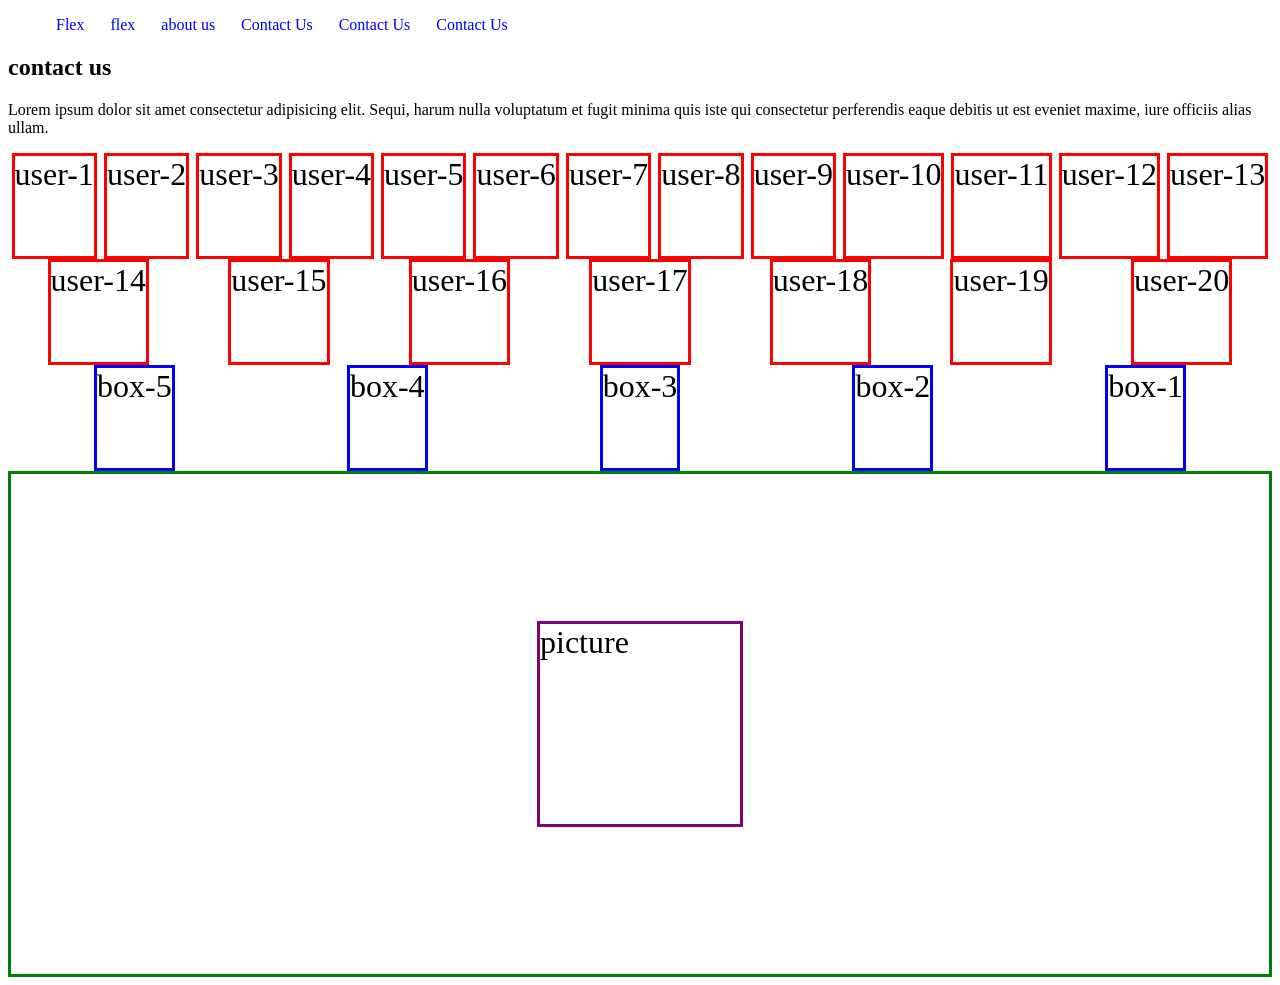
<file: index.html>
<!--css flex--> 
<!DOCTYPE html>
<html lang="en">
<head>
    <meta charset="UTF-8">
    <meta name="viewport" content="width=device-width, initial-scale=1.0">
    <title>flex layout</title>
      <link rel="stylesheet" href="/styles/nav.css">

 
  <style>

    /* box er abba hocceh container mne hocceh ekhne 2 ta class acheh 
    1st div er class name container jeta hocceh parent 
    and 2nd div er class name box jeta hocceh child
    orthat ekhane box er parent hocceh container  */
    .container{
        display: flex;
        flex-direction: row-reverse;
        /* flex-direction: column; */
        /* gap:20px; */
        /* justify-content: space-between; */
        justify-content: space-around;

    }

    .box{
        border: 3px solid blue;
        height: 100px;
        font-size:2rem;
        /* display:inline;  chid o display inline diye ekline e ana jay but 
        onk  somoy jhamela kore and aro designs kora jay na tai parent e design korte hoy; */
    }
    div{
        font-size:2rem;
    }

    .user-container{
        display: flex;
        justify-content: space-around;
        flex-wrap: wrap;
    }
    .user{
        border: 3px solid red;
        height: 100px;
    }
    .pic-container{
        display: flex;
        border: 3px solid green; 
        justify-content: center;
        align-items: center; /*horijontally and vertically center korte chaile ageh
                              display flex dite hobe parent e then justify content(horizontally) and align item (vertically ) 2 ta ar value center dite hobe*/
        height: 500px;
    }
    .picture{
        border: 3px solid purple;
        width: 200px;
        height: 200px;
    }

  </style>
  

</head>
<body>

      <nav>
        <ul>
            <li><a href="flex.html">Flex</a></li>
              <li><a href="index.html">flex</a></li>
            <li><a href="about us.html">about us</a></li>
            <li><a href="contact.html">Contact Us</a></li>
            <li><a href="contact.html">Contact Us</a></li>
            <li><a href="contact.html">Contact Us</a></li>
        </ul>
    </nav>
    <main>
        <h2> contact us </h2>
        <p>Lorem ipsum dolor sit amet consectetur adipisicing elit. Sequi, harum nulla voluptatum et fugit minima quis iste qui consectetur perferendis eaque debitis ut est eveniet maxime, iure officiis alias ullam.</p>
    </main>
     <!-- emmet abrebriation -->
    <!-- div>p -->
    <!-- <div>
        <p></p>
    </div> -->
    <!-- div>article>section>h2 -->
    <!-- <div>
        <article>
            <section>
                <h2></h2>
            </section>
        </article>
    </div> -->
    <!-- div>article*3>section>h2 -->
     <!-- <div>
        <article>
            <section>
                <h2></h2>
            </section>
        </article>
        <article>
            <section>
                <h2></h2>
            </section>
        </article>
        <article>
            <section>
                <h2></h2>
            </section>
        </article>
     </div> -->
     <!-- div>article*3>section>h2+p*2 -->
       <!-- <div>
        <article>
            <section>
                <h2></h2>
                <p></p>
                <p></p>
            </section>
        </article>
        <article>
            <section>
                <h2></h2>
                <p></p>
                <p></p>
            </section>
        </article>
        <article>
            <section>
                <h2></h2>
                <p></p>
                <p></p>
            </section>
        </article>
       </div> -->
       <!-- .container>h2.header#first -->
           <!-- <div class="container">
            <h2 class="header" id="first"></h2>
           </div> -->
           <!-- ul>li*5 -->
            <!-- <ul>
                <li></li>
                <li></li>
                <li></li>
                <li></li>
                <li></li>
            </ul> -->
              <!-- ul.container>li.item*5 -->
                <!-- <ul class="container">
                    <li class="item"></li>
                    <li class="item"></li>
                    <li class="item"></li>
                    <li class="item"></li>
                    <li class="item"></li>
                </ul> -->
                 <!-- ul.container>li.item*5{item} -->
                  <!-- <ul class="container">
                    <li class="item">item</li>
                    <li class="item">item</li>
                    <li class="item">item</li>
                    <li class="item">item</li>
                    <li class="item">item</li>
                  </ul> -->
                       <!-- ul.container>li.item*5{item-$} -->
                           <!-- <ul class="container">
                            <li class="item">item-1</li>
                            <li class="item">item-2</li>
                            <li class="item">item-3</li>
                            <li class="item">item-4</li>
                            <li class="item">item-5</li>
                           </ul>  -->

                          <!-- .user-container>.user*20{user-$} -->
                          

                           <div class="user-container">
                            <div class="user">user-1</div>
                            <div class="user">user-2</div>
                            <div class="user">user-3</div>
                            <div class="user">user-4</div>
                            <div class="user">user-5</div>
                            <div class="user">user-6</div>
                            <div class="user">user-7</div>
                            <div class="user">user-8</div>
                            <div class="user">user-9</div>
                            <div class="user">user-10</div>
                            <div class="user">user-11</div>
                            <div class="user">user-12</div>
                            <div class="user">user-13</div>
                            <div class="user">user-14</div>
                            <div class="user">user-15</div>
                            <div class="user">user-16</div>
                            <div class="user">user-17</div>
                            <div class="user">user-18</div>
                            <div class="user">user-19</div>
                            <div class="user">user-20</div>
                
                           </div>
                            <!-- .container>.box*5{box-$} -->
                           <div class="container">
                            <div class="box">box-1</div>
                            <div class="box">box-2</div>
                            <div class="box">box-3</div>
                            <div class="box">box-4</div>
                            <div class="box">box-5</div>
                           </div>
                           <!--bhiya uporer dike likhse ami amr bujhar subidartheh nicheh ei liktesi-->
                           <!-- .pic-container>.picture{picture} -->
                            <div class="pic-container">
                                <div class="picture">picture</div>
                            </div>

</body>
</html>
</file>
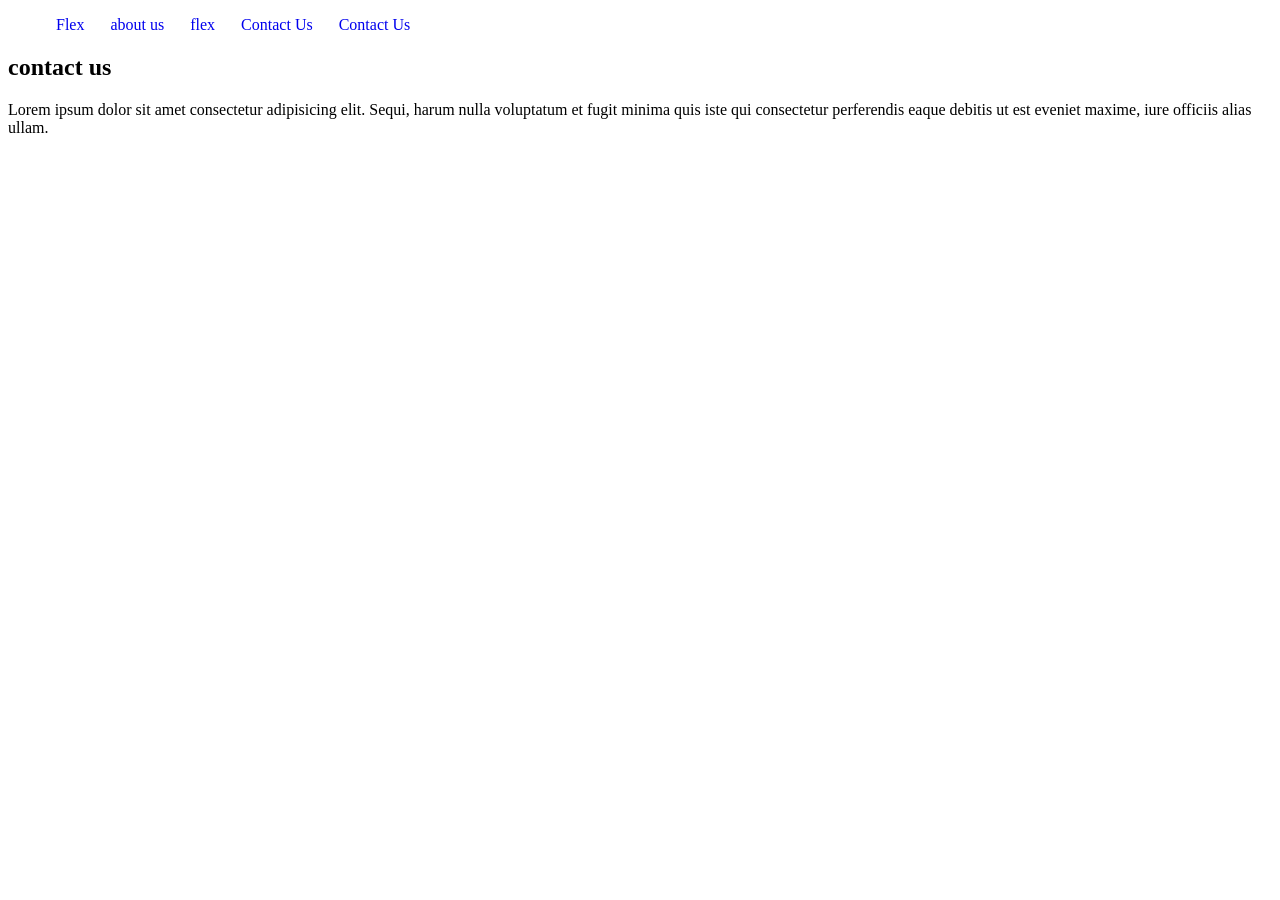
<file: about us.html>
<!DOCTYPE html>
<html lang="en">
<head>
    <meta charset="UTF-8">
    <meta name="viewport" content="width=device-width, initial-scale=1.0">
    <title>about us</title>
    <link rel="stylesheet" href="/styles/nav.css">
</head>
<body>
    <nav>
        <ul>
            <li><a href="flex.html">Flex</a></li>
            <li><a href="about us.html">about us</a></li>
            <li><a href="index.html">flex</a></li>
            <li><a href="contact.html">Contact Us</a></li>
            <li><a href="contact.html">Contact Us</a></li>
        </ul>
    </nav>
    <main>
        <h2> contact us </h2>
        <p>Lorem ipsum dolor sit amet consectetur adipisicing elit. Sequi, harum nulla voluptatum et fugit minima quis iste qui consectetur perferendis eaque debitis ut est eveniet maxime, iure officiis alias ullam.</p>
    </main>
</body>
</html>
</file>
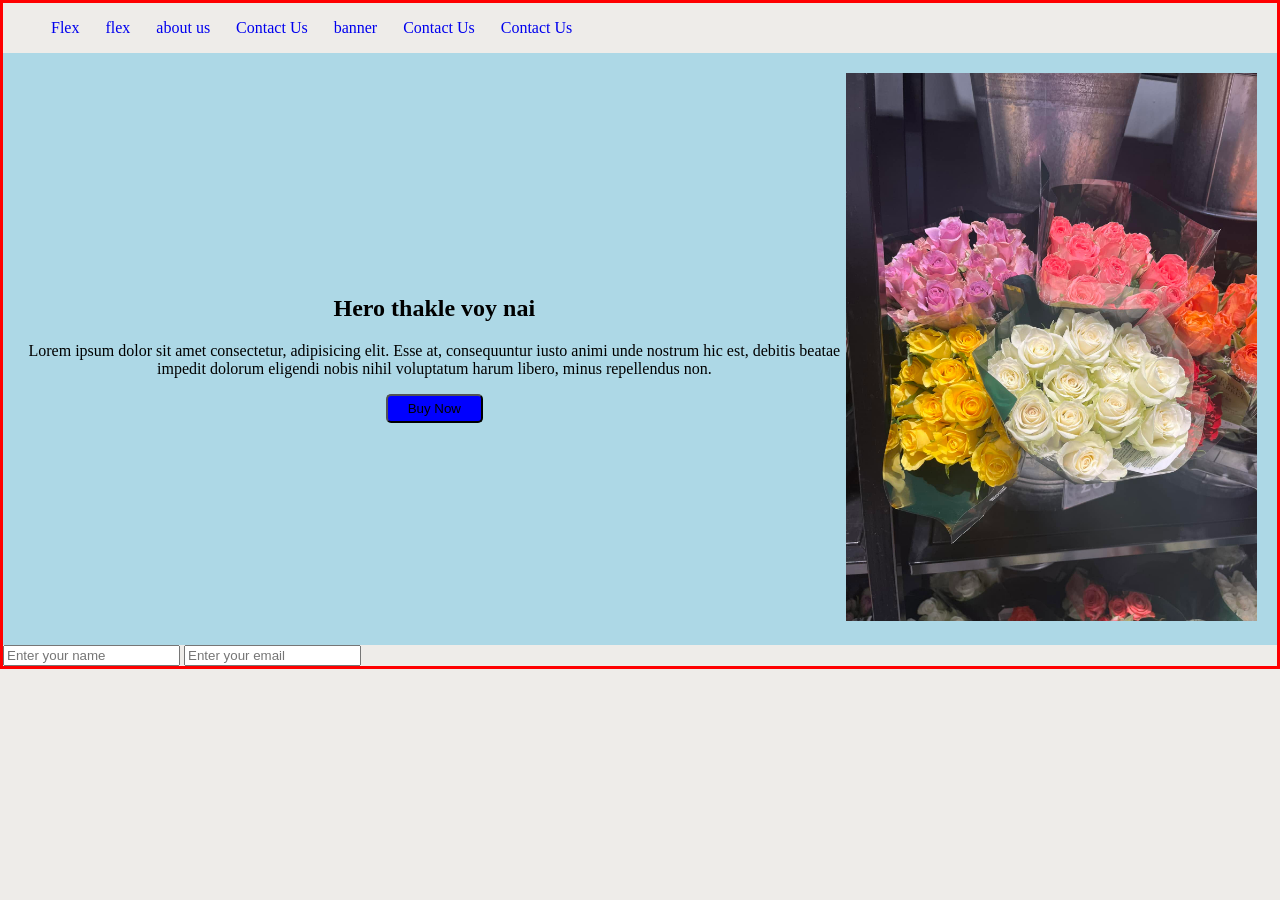
<file: banner.html>
<!DOCTYPE html>
<html lang="en">

<head>
    <meta charset="UTF-8">
    <meta name="viewport" content="width=device-width, initial-scale=1.0">
    <title>Banner section hero section</title>
    <link rel="stylesheet" href="/styles/nav.css">
    <link rel="stylesheet" href="/styles/banner.css">
    <style>
       body{
        background-color: rgb(238, 236, 233);
        border: 3px solid red;
        margin: 0 auto;
        max-width: 1280px;
       } 
    </style>
</head>

<body>
    <header>
        <nav>
            <ul>
                <li><a href="flex.html">Flex</a></li>
                <li><a href="index.html">flex</a></li>
                <li><a href="about us.html">about us</a></li>
                <li><a href="nav.html">Contact Us</a></li>
                <li><a href="banner.html">banner</a></li>
                <li><a href="contact.html">Contact Us</a></li>
                <li><a href="contact.html">Contact Us</a></li>
            </ul>
        </nav>
        <section class="banner">
            <div class="banner-content">
                <h1> Hero thakle voy nai</h1>
                <p>
                    Lorem ipsum dolor sit amet consectetur, adipisicing elit. Esse at, consequuntur iusto animi unde
                    nostrum hic est, debitis beatae impedit dolorum eligendi nobis nihil voluptatum harum libero, minus
                    repellendus non.
                </p>
                <button>Buy Now</button>
            </div>

            <div class="banner-picture">
                <img src="./images/picturesroses/480499097_122194667042059130_1804527436712208684_n.jpg" alt="roses">
            </div>

        </section>
        <section>
            <form>
                <input type="text" placeholder="Enter your name">
                <input type="email" placeholder="Enter your email">
                <!-- <textarea placeholder="Enter your message"></textarea> etar kaj baki mne ekta form banate hobe eta pore korbo -->
            </form>
        </section>
    </header>
    <main>

    </main>
</body>

</html>
</file>
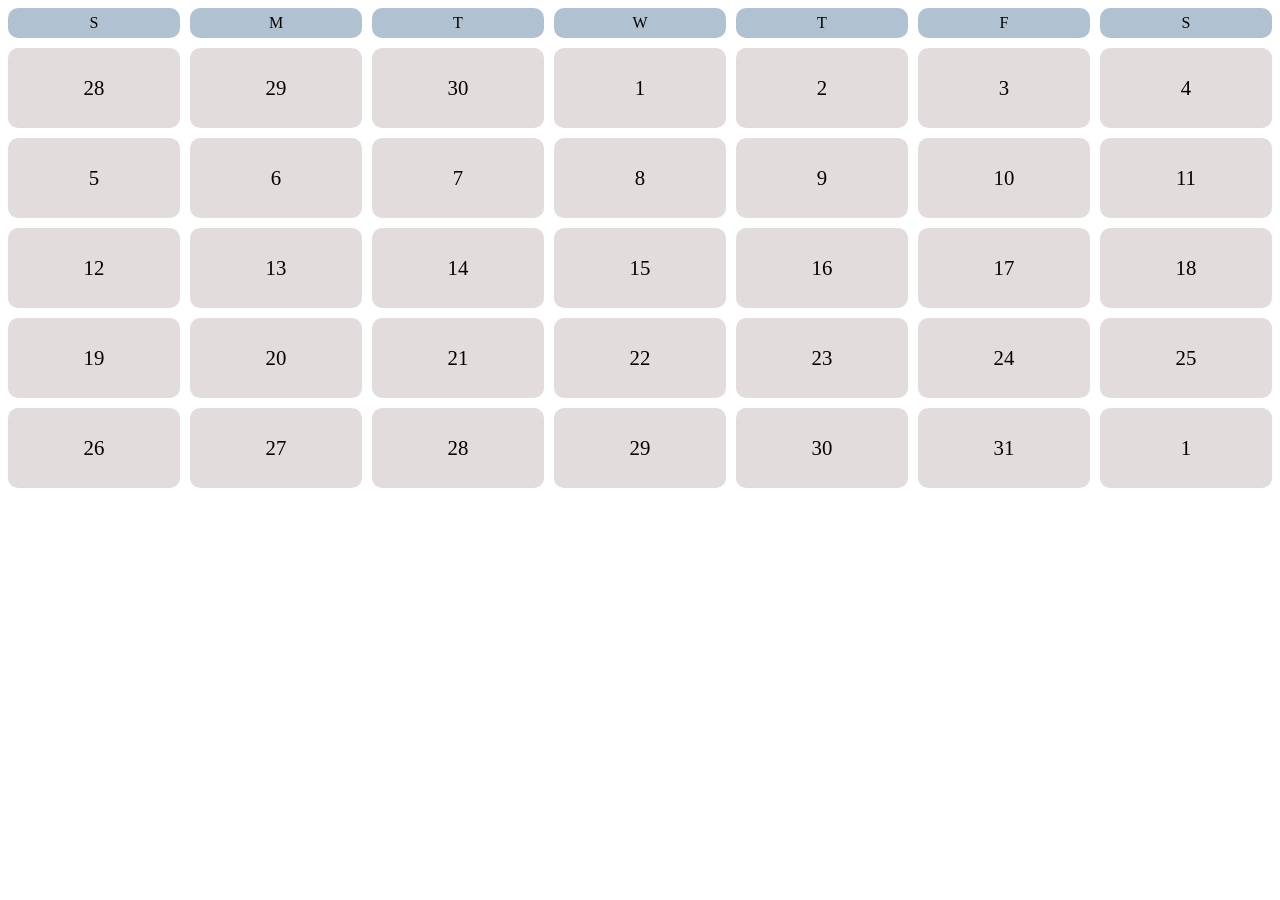
<file: calender.html>
<!DOCTYPE html>
<html lang="en">

<head>
    <meta charset="UTF-8">
    <meta name="viewport" content="width=device-width, initial-scale=1.0">
    <title>calender</title>
    <style>
        .container {
            display: grid;
            grid-template-columns: repeat(7, 1fr); /* eta ekta kaj e use korsi ei khetre 7 ta colomn banaite */
             /*grid-template-rows: repeat(6, 1fr); /*hight na diye eta korle prottek ta row total jaygar 1fr kore jayga nibe*/
             grid-template-rows: 30px repeat(5, 80px); /*evabeo kora jay 1st row ta 30px nibe then bki 5 ta row tey repeat hbe 100px */
              gap:10px; /*gap parent ei dite hobe , child e na child e dile kaj kore na*/
        }

        .day, .day-name {
            background-color: rgb(227, 220, 220);
            /* height: 50px; heigth na dileo jototuku jayga acheh tarmoddeh adjust kore nibe */
            /* width:50px;  fixed width na dile jototuku space acheh tototuku er moddeh adjust kore nibe*/ 
            font-size: 1.3rem; /*box er vitore er likha gulo boro korte*/
            display: flex;
            justify-content: center;
            align-items: center;
            border-radius: 10px;
            /* text-align: center; eikhane align na diye only text diyecilam center e ase nai ...align item deyar pore ascheh ... text align e kono change e ase na */
          
        }
        .day-name{
            font-size: 1rem;
            /* height: 30px; heigth na dileo jototuku jayga acheh tarmoddeh adjust kore nibe */
            background-color: rgb(176, 194, 210);
        }
    </style>
</head>

<body>
    <!-- .container>div.day*35{$} -->
    <div class="container">

        <!-- .day-name*7 -->
          <div class="day-name">S</div>
          <div class="day-name">M</div>
          <div class="day-name">T</div>
          <div class="day-name">W</div>
          <div class="day-name">T</div>
          <div class="day-name">F</div>
          <div class="day-name">S</div>

        <div class="day">28</div>
        <div class="day">29</div>
        <div class="day">30</div>
        <div class="day">1</div>
        <div class="day">2</div>
        <div class="day">3</div>
        <div class="day">4</div>
        <div class="day">5</div>
        <div class="day">6</div>
        <div class="day">7</div>
        <div class="day">8</div>
        <div class="day">9</div>
        <div class="day">10</div>
        <div class="day">11</div>
        <div class="day">12</div>
        <div class="day">13</div>
        <div class="day">14</div>
        <div class="day">15</div>
        <div class="day">16</div>
        <div class="day">17</div>
        <div class="day">18</div>
        <div class="day">19</div>
        <div class="day">20</div>
        <div class="day">21</div>
        <div class="day">22</div>
        <div class="day">23</div>
        <div class="day">24</div>
        <div class="day">25</div>
        <div class="day">26</div>
        <div class="day">27</div>
        <div class="day">28</div>
        <div class="day">29</div>
        <div class="day">30</div>
        <div class="day">31</div>
        <div class="day">1</div>

    </div>

</body>

</html>
</file>
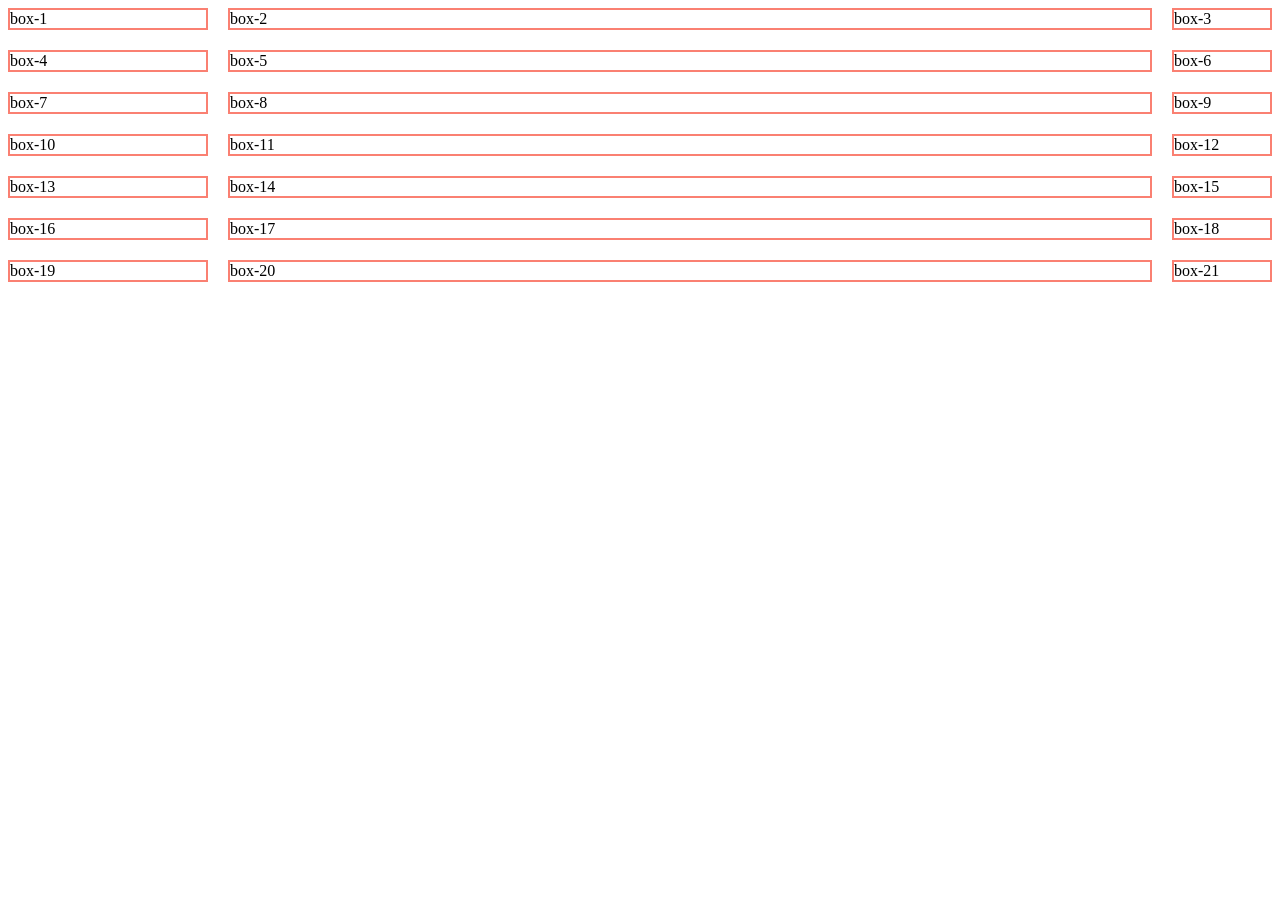
<file: grid.html>
<!DOCTYPE html>
<html lang="en">
<head>
    <meta charset="UTF-8">
    <meta name="viewport" content="width=device-width, initial-scale=1.0">
    <title>grid layout</title>
    <style>
        .container{
            /* display: flex; */
          
            display: grid; /* eta dile jmn acheh tmn e thakbe but etar korone amra grid templte use korte parbo*/
            /* grid-template-columns: 150px 150px 300px 400px 125px; */
            /* grid-template-columns: repeat(3, 150px); */
            /* grid-template-columns: repeat(3,1fr) 2fr; */
            /* grid-template-columns: repeat(3,1fr) 2fr 4fr; */
            /* grid-template-rows: 100px auto; */
            /* grid-template-columns: 100px auto; */
            grid-template-columns: 200px 1fr 100px;
            gap:20px;
        }
        .box{
            border: 2px solid salmon;
            font-size: 2 rem;
        }
    </style>

</head>
<body>
    <!-- .container  -->
     <div class="container">
        <!-- .box*21{box-$} -->
            <div class="box">box-1</div>
            <div class="box">box-2</div>
            <div class="box">box-3</div>
            <div class="box">box-4</div>
            <div class="box">box-5</div>
            <div class="box">box-6</div>
            <div class="box">box-7</div>
            <div class="box">box-8</div>
            <div class="box">box-9</div>
            <div class="box">box-10</div>
            <div class="box">box-11</div>
            <div class="box">box-12</div>
            <div class="box">box-13</div>
            <div class="box">box-14</div>
            <div class="box">box-15</div>
            <div class="box">box-16</div>
            <div class="box">box-17</div>
            <div class="box">box-18</div>
            <div class="box">box-19</div>
            <div class="box">box-20</div>
            <div class="box">box-21</div>
     </div>
</body>
</html>
</file>
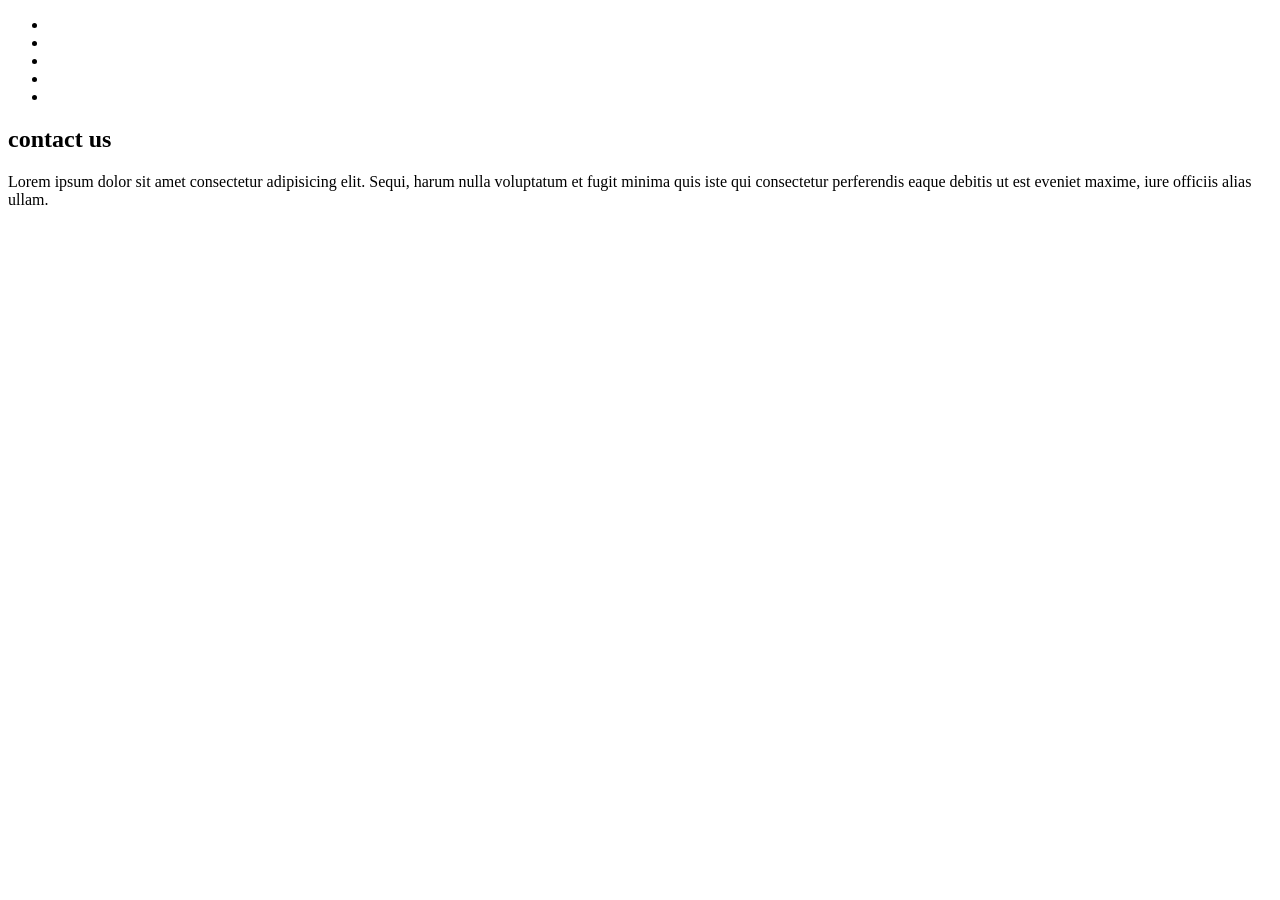
<file: nav.html>
<!DOCTYPE html>
<html lang="en">
<head>
    <meta charset="UTF-8">
    <meta name="viewport" content="width=device-width, initial-scale=1.0">
    <title>navigation</title>
</head>
<body>
    <nav>
        <ul>
            <li><a href=""></a></li>
            <li><a href=""></a></li>
            <li><a href=""></a></li>
            <li><a href=""></a></li>
            <li><a href=""></a></li>
        </ul>
    </nav>
    <main>
        <h2> contact us </h2>
        <p>Lorem ipsum dolor sit amet consectetur adipisicing elit. Sequi, harum nulla voluptatum et fugit minima quis iste qui consectetur perferendis eaque debitis ut est eveniet maxime, iure officiis alias ullam.</p>
    </main>
</body>
</html>
</file>
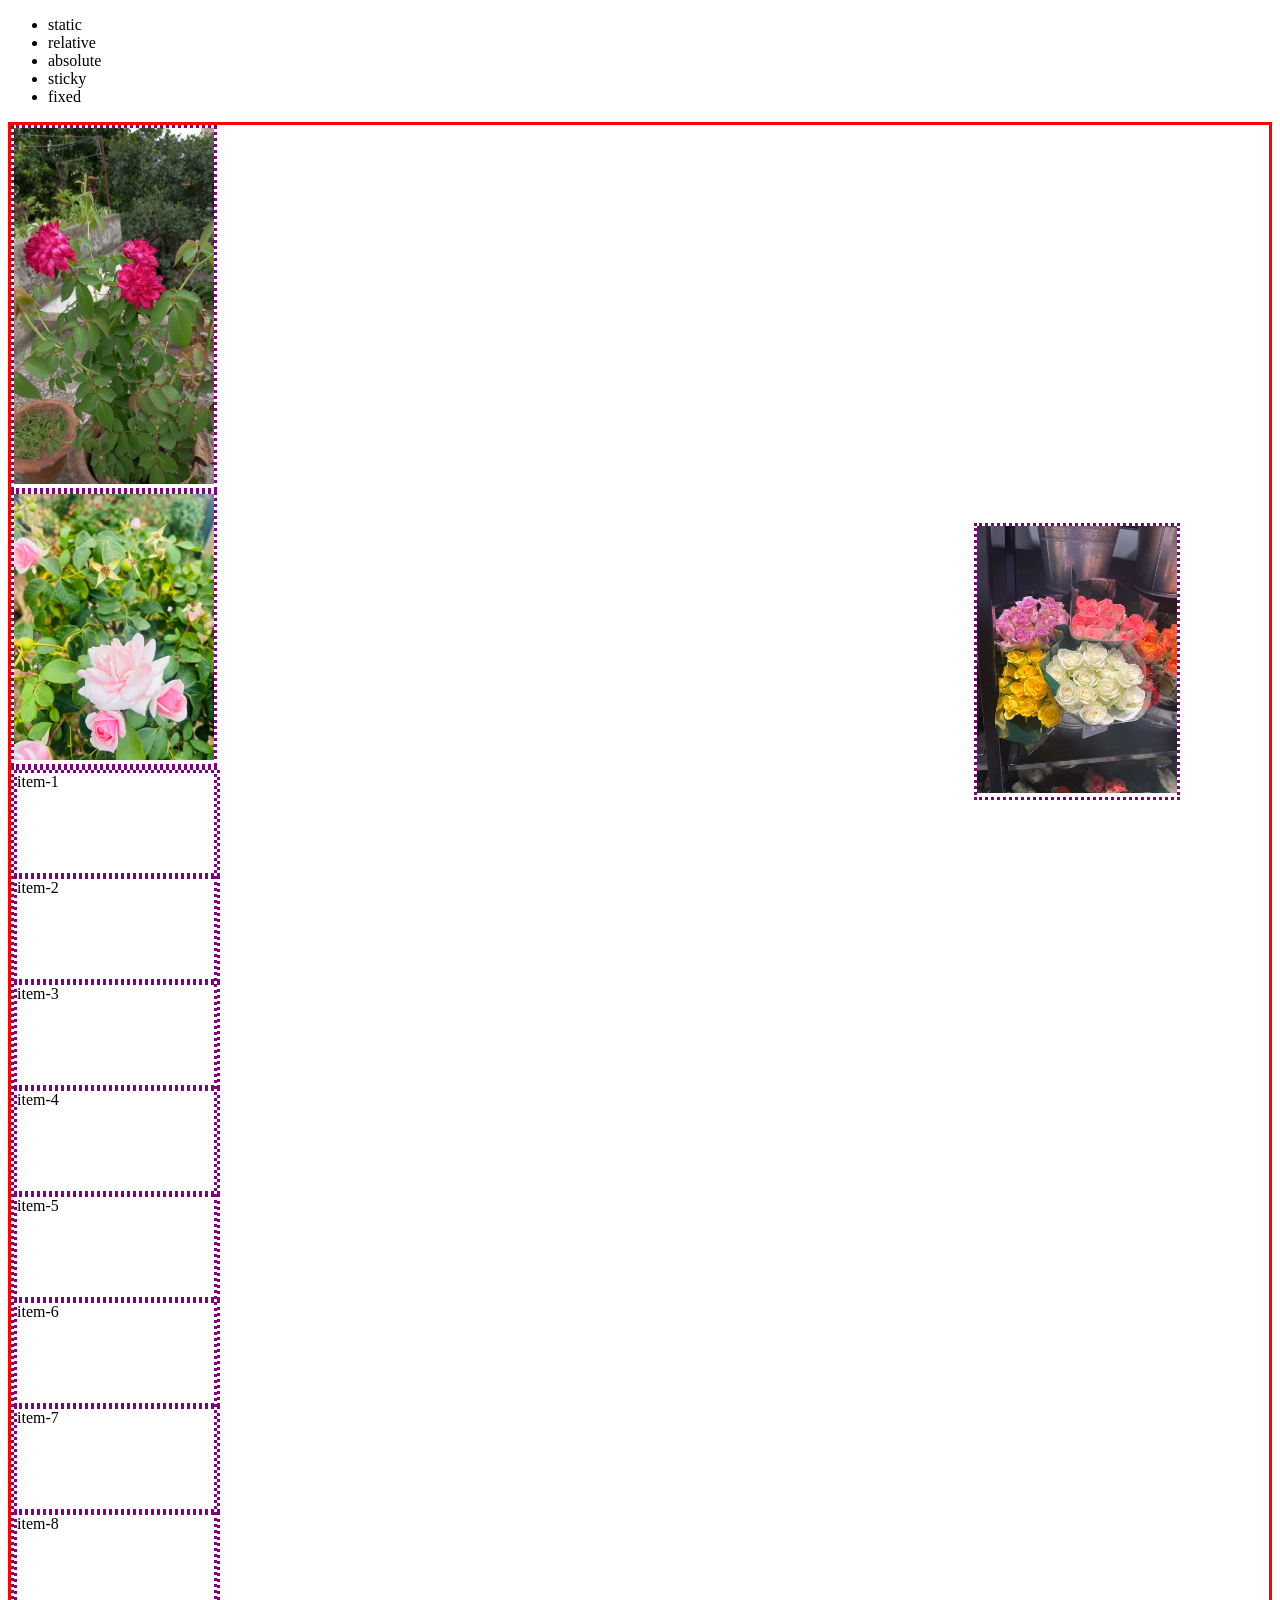
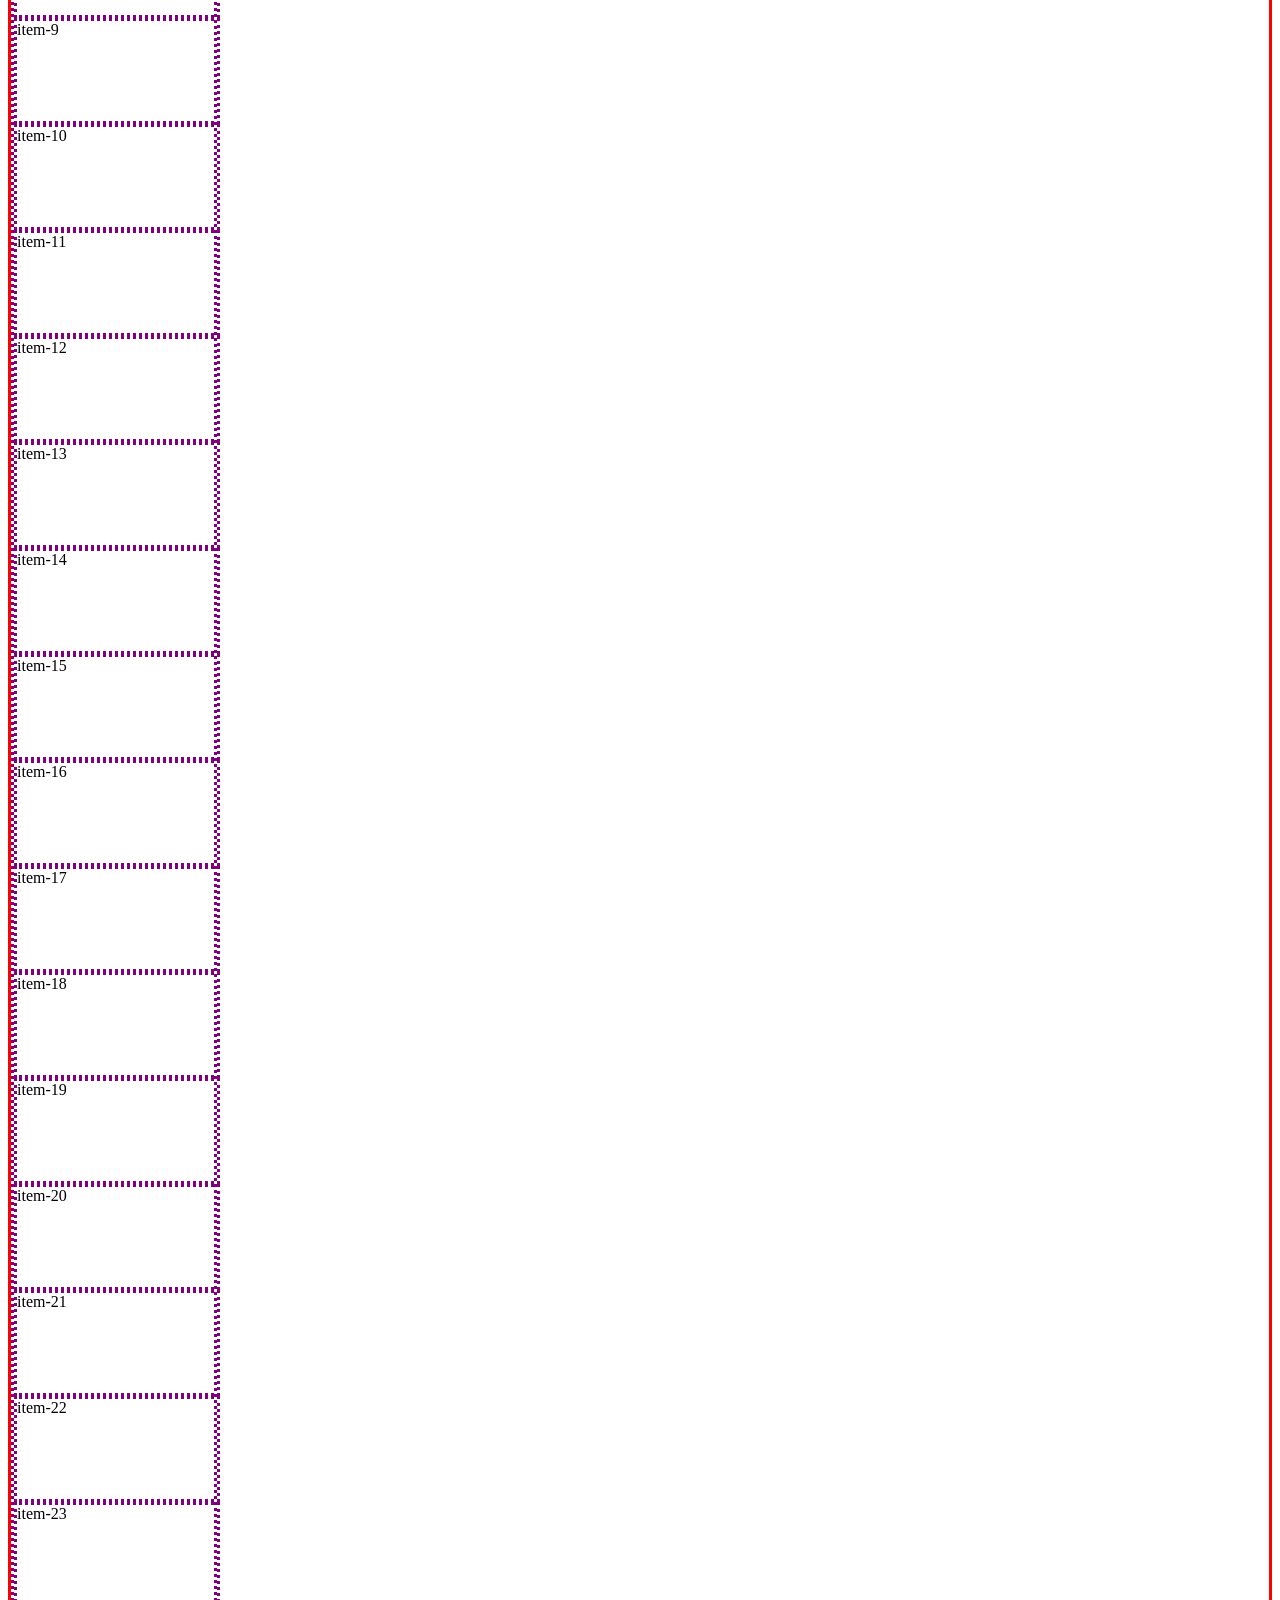
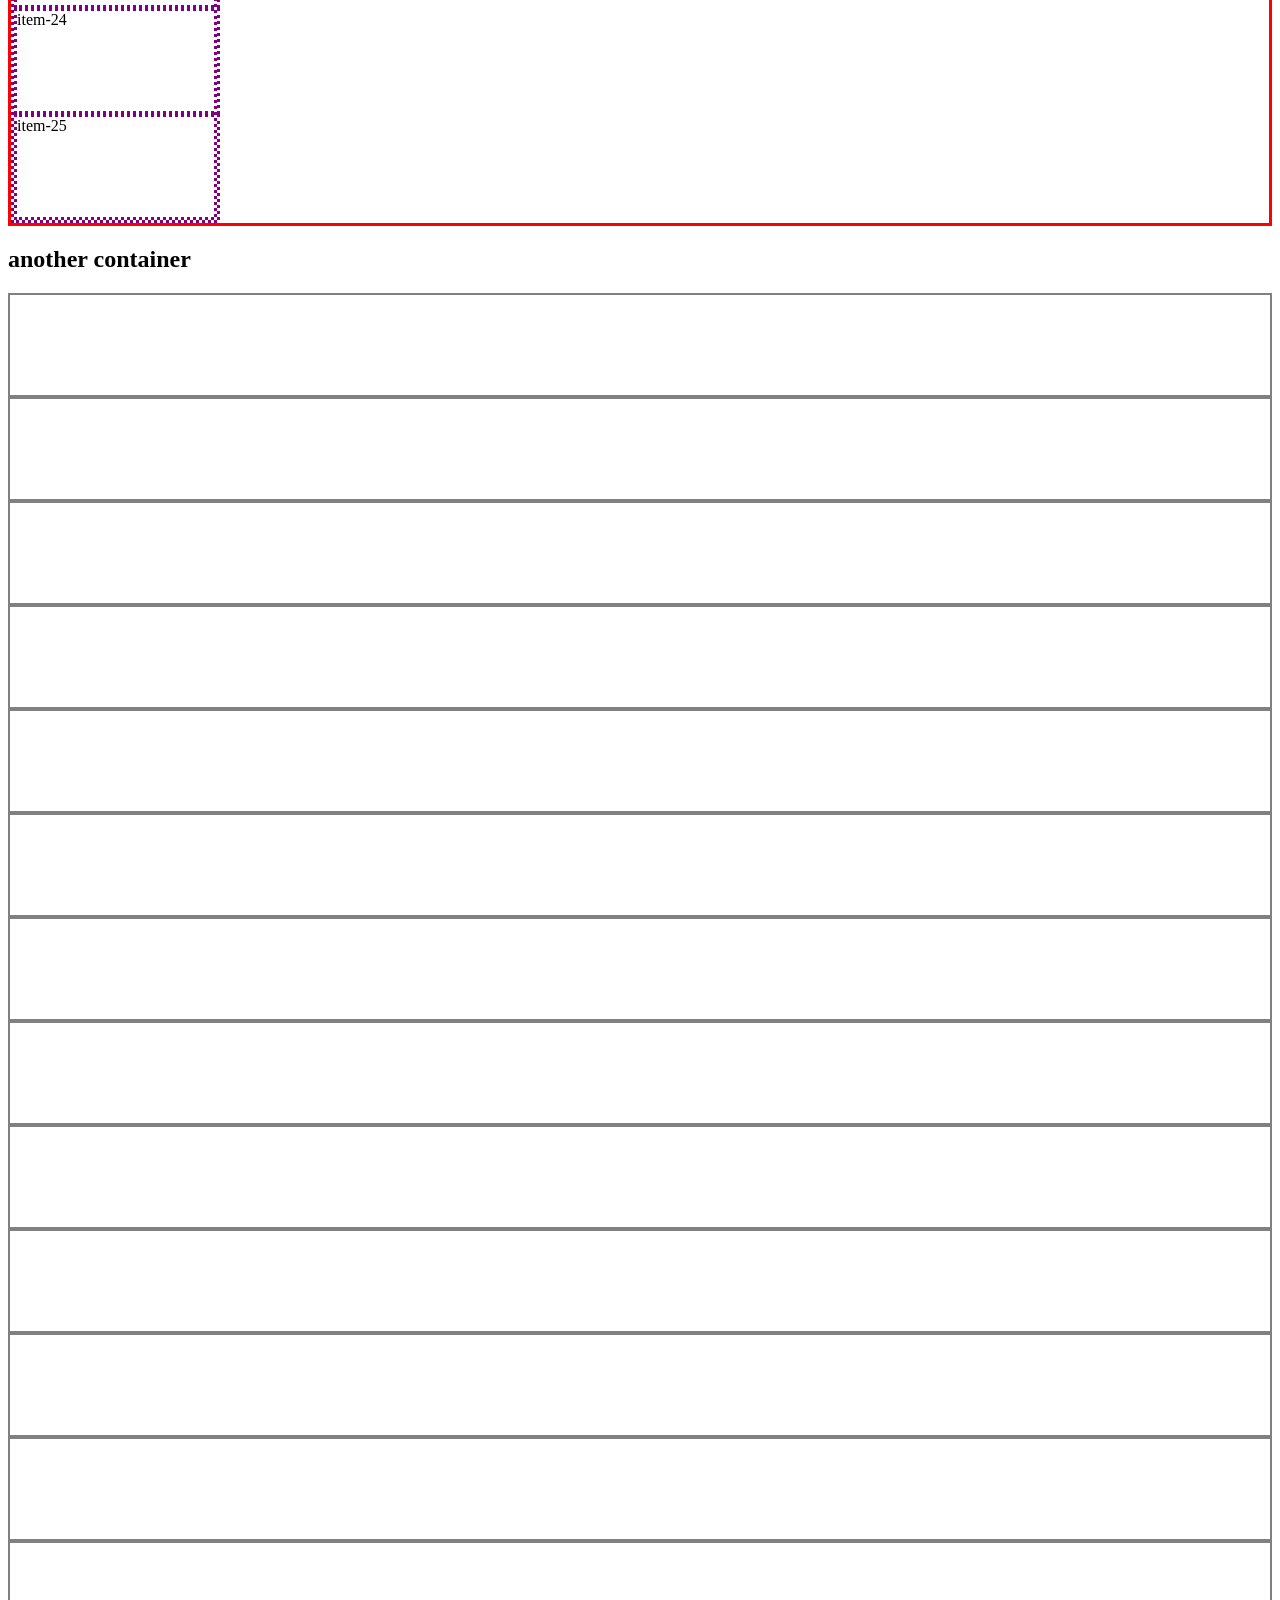
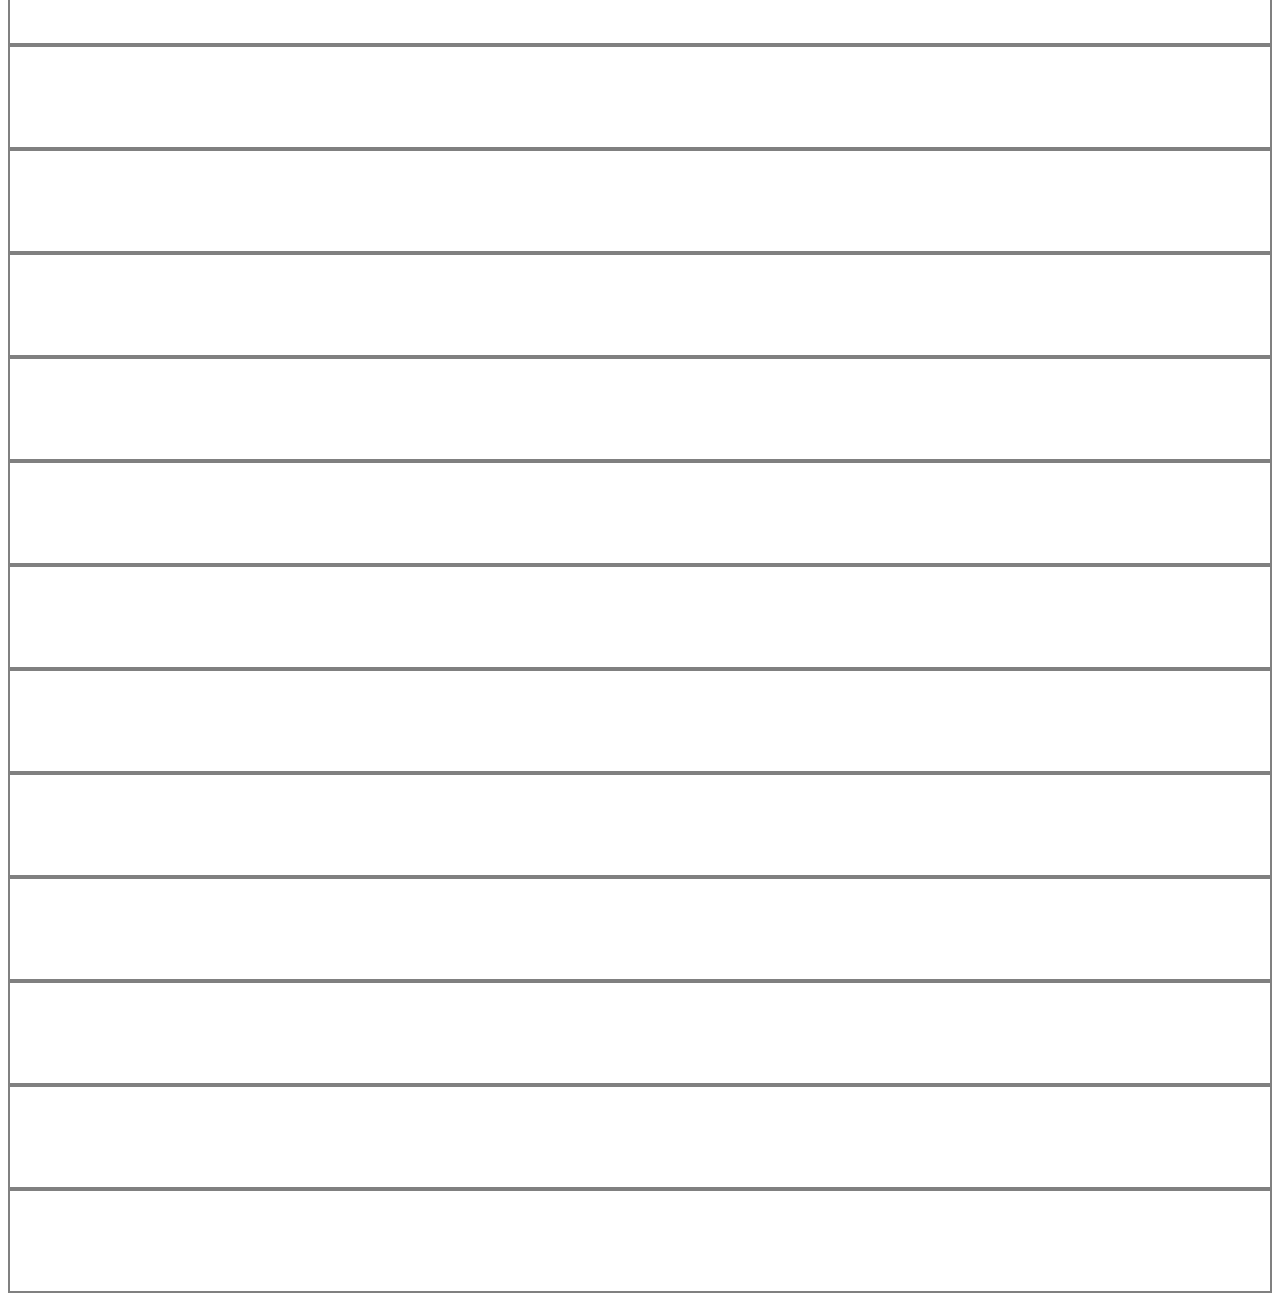
<file: position.html>
<!DOCTYPE html>
<html lang="en">

<head>
    <meta charset="UTF-8">
    <meta name="viewport" content="width=device-width, initial-scale=1.0">
    <title>Document</title>
    <style>
        .container div{
            border: 3px dotted purple;
            width: 200px;
        }
        .container div img{
            max-width: 100%;
        } /* eta ami disi krn amr picture gulo onno and onek jayga nitesilo now thik hoise bhiya ar content er picture er moto*/ 
        
        .container{
            position:relative;
            border: 3px solid red;
        }
         /* .mixed-rose{ 
             position: relative; 
            /* top:50px; */ /*eta relative position e howay top positive 50 deyay nijer jayga blank rekheh diye ei nicher dike sore assbe */
           /* top: -50px; */ /*eta relative position e howay top negative 50 deyay nijer jayga blank rekheh diye ei uporer dike sore assbe */
          /* top:0px; /*0 dile jekhane cilo sekhane ei thakbe */
           /* left:100px; */
           /* right: 50px; */
           /* bottom: 200px; */
           /* bottom:-200px;
           } */
/*             
         .mixed-rose{
            position: absolute; position direct change korbe kono jayga rakhbe na
            top:100px;
            left:50px;
            right:50px;
         } */
          /* .mixed-rose{
            position: sticky; mne hocceh o or nijer container e sticky thakbe
            top:10px;
          } */
           .mixed-rose{
            position:fixed;
            bottom: 100px;
            right:100px;
               /* mne hocceh view port onujay fixed */
           }
         .box{
            height: 100px;
            border:2px solid gray;
         }
    </style>
</head>

<body>
    <!-- ul>li*5    -->
    <ul>
        <li>static</li>
        <li>relative</li>
        <li>absolute</li>
        <li>sticky</li>
        <li>fixed</li>
    </ul>
    <!-- .container>div*3>img -->
    <div class="container">
        <div class="red-rose">
            <img src="/images/picturesroses/20260617_135342.jpg" alt="rose">
        </div>
        <div class="mixed-rose">
            <img src="/images/picturesroses/480499097_122194667042059130_1804527436712208684_n.jpg" alt="rose">
        </div>
        <div class="pink-rose">
            <img src="/images/picturesroses/515436354_122216328722059130_2014873117201262909_n.jpg" alt="rose">
        </div>

         <div>
        <div class="box">item-1</div>
        <div class="box">item-2</div>
        <div class="box">item-3</div>
        <div class="box">item-4</div>
        <div class="box">item-5</div>
        <div class="box">item-6</div>
        <div class="box">item-7</div>
        <div class="box">item-8</div>
        <div class="box">item-9</div>
        <div class="box">item-10</div>
        <div class="box">item-11</div>
        <div class="box">item-12</div>
        <div class="box">item-13</div>
        <div class="box">item-14</div>
        <div class="box">item-15</div>
        <div class="box">item-16</div>
        <div class="box">item-17</div>
        <div class="box">item-18</div>
        <div class="box">item-19</div>
        <div class="box">item-20</div>
        <div class="box">item-21</div>
        <div class="box">item-22</div>
        <div class="box">item-23</div>
        <div class="box">item-24</div>
        <div class="box">item-25</div>
    </div>
    </div>
    <div>
        <h2>another container</h2>
        <div class="box"></div>
        <div class="box"></div>
        <div class="box"></div>
        <div class="box"></div>
        <div class="box"></div>
        <div class="box"></div>
        <div class="box"></div>
        <div class="box"></div>
        <div class="box"></div>
        <div class="box"></div>
        <div class="box"></div>
        <div class="box"></div>
        <div class="box"></div>
        <div class="box"></div>
        <div class="box"></div>
        <div class="box"></div>
        <div class="box"></div>
        <div class="box"></div>
        <div class="box"></div>
        <div class="box"></div>
        <div class="box"></div>
        <div class="box"></div>
        <div class="box"></div>
        <div class="box"></div>
        <div class="box"></div>
    </div>
   
</body>

</html>
</file>
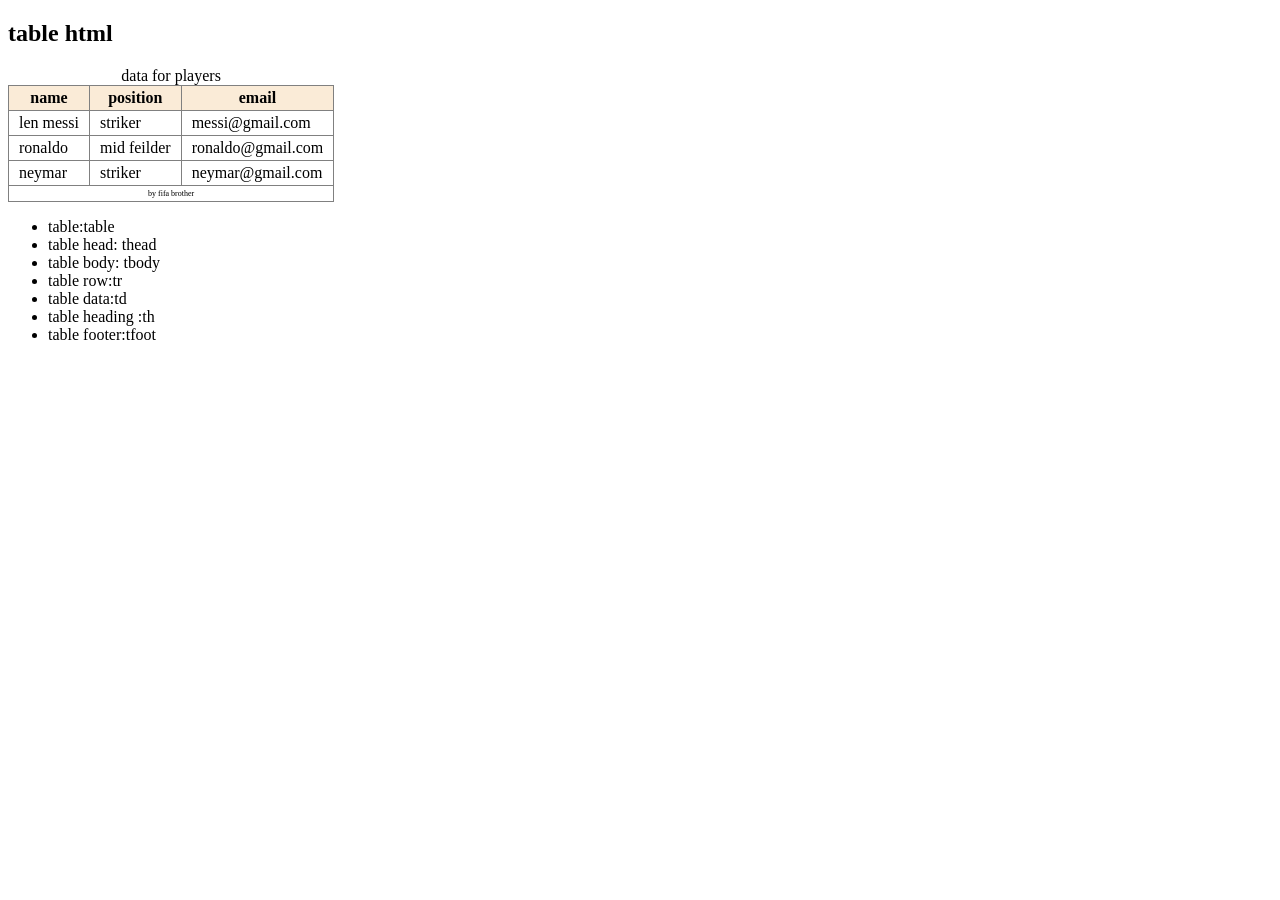
<file: table.html>
<!DOCTYPE html>
<html lang="en">
<head>
    <meta charset="UTF-8">
    <meta name="viewport" content="width=device-width, initial-scale=1.0">
    <title>table</title>
    <style>
        table{
           border-collapse: collapse;
            /* border-collapse: collapse; eta dile pore dekte fully solid line er moto table hbe , kono break thakbe na line e */
        }
        td, th{
            border: 1px solid gray;
            padding: 3px 10px;
        }
        th{
            background-color: antiquewhite;
        }
        tfoot td{
            text-align: center;
            font-size: 0.5rem;
        }

    </style>
</head>
<body>
    

    <main>
        <h2>
            table html
        </h2>
        <table>
            <caption>data for players</caption>
            <thead>
                <tr>
                    <th>name</th>
                    <th>position</th>
                    <th>email</th>
                </tr>
            </thead>
            <tbody>
                <tr>
                    <td> len messi </td>
                    <td> striker </td>
                    <td> messi@gmail.com </td>
                </tr>
                   <tr>
                    <td> ronaldo </td>
                    <td> mid feilder</td>
                    <td> ronaldo@gmail.com </td>
                </tr>
                   <tr>
                    <td> neymar </td>
                    <td> striker </td>
                    <td> neymar@gmail.com </td>
                </tr>
            </tbody>
            <tfoot>
                <tr>
                    <td colspan="3">by fifa brother </td>
                </tr>
            </tfoot>
        </table>
        <ul>
            <li>table:table</li>
            <li>table head: thead</li>
            <li>table body: tbody</li>
            <li>table row:tr</li>
            <li>table data:td</li>
            <li>table heading :th</li>
            <li>table footer:tfoot</li>
        </ul>
    </main>
</body>
</html>
</file>
<file: styles/nav.css>
nav ul{
    display:flex; /*ek line e niye asar jonno eta diyeci*/
    list-style: none; /* eta dile fota fota dot gulo cole jabe  */
}
nav ul li a{
    text-decoration:none ; /*eta dile anchor er karone je underline ascheh seta chole jabe*/
}
nav ul li{
    /* margin: 10px; */
    margin-right: 10px;
    padding: 0 8px;
}
nav ul li:hover{
    background-color: lightgray;
}
</file>
<file: styles/banner.css>
.banner{
    display: flex;
    background-color: lightblue;
    padding: 20px;
    align-items: center; /* last e bhiya eta dekhayse eta dile vertically center e asbe but Question hocceh banner content e kno kaj korlo na?*/
}
.banner-content{
     /*flex:1; /*flex 1 ei property sudu child ei deya jay rrrr 2 ta div ei 1 deya mne soman soman jayga nibe */
     flex:2; /* flex 2 deya mne hocceh 2 vag jayga content er div nibe*/
     text-align: center;/* eta hocceh likha gulo k center e anbe */
  /* align-items: center; /* question eta dile kno ei khetre holo na? kno text align deya laglo?*/
}
.banner-picture{
    flex:1; /*flex 1 ei property sudu child ei deya jay */
}
.banner-picture img {
    width: 100%;
}
.banner-content button{
    background-color: blue;
    padding:5px 20px;
    border-radius: 5px; /*eta dile box er kona gulo ektu round hbe*/
    cursor: pointer; /* eta dile button e rakhte pointer ta change hobe dekhte  */
}
.banner-content button:hover {
    background-color: brown;
}
/* question hover korle to pointer and color automatic change hoy tahole kno curso pointer korlam alada kore? */
</file>
